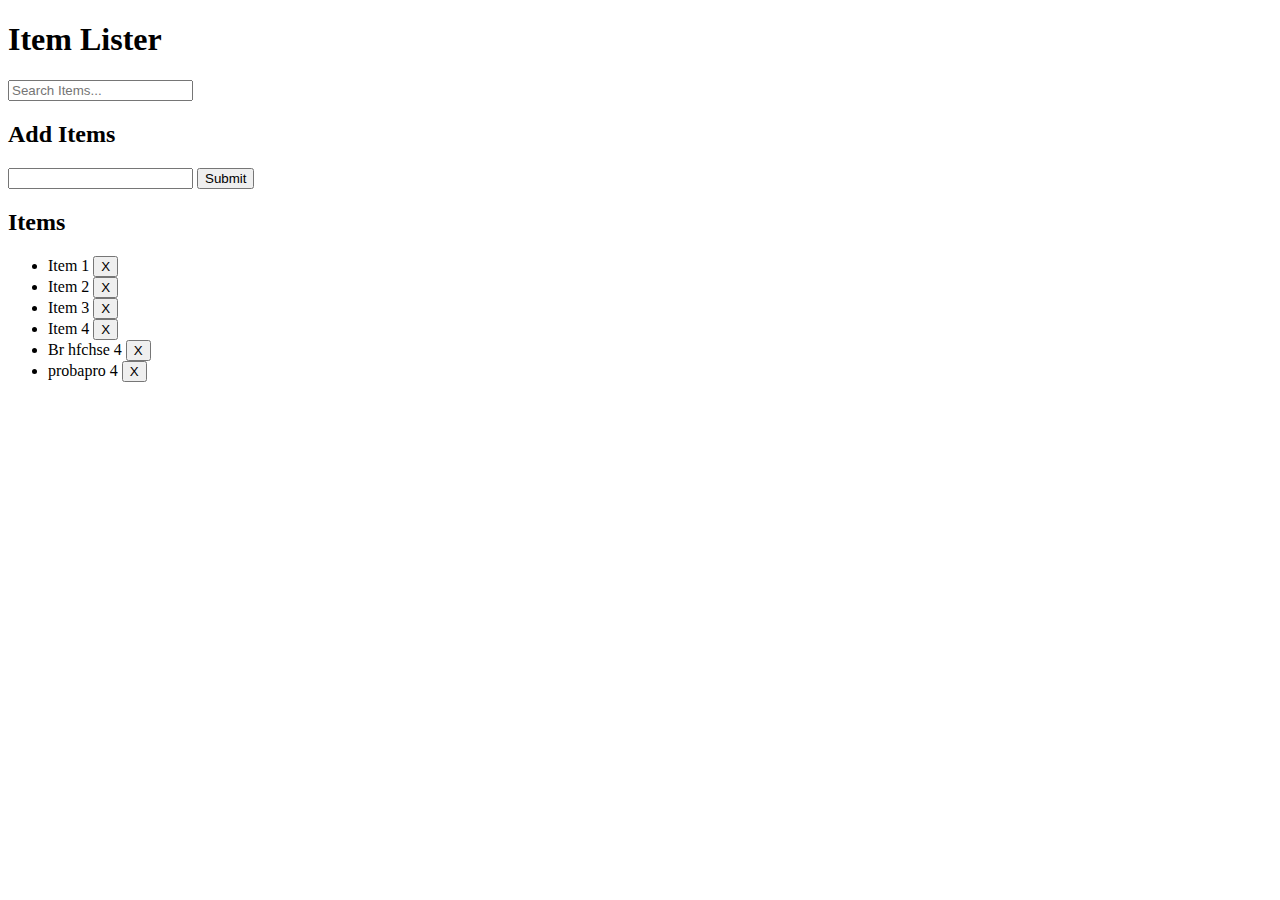
<file: 1_ToDO/index.html>
<!DOCTYPE html>
<html lang="en">

<head>
    <meta charset="UTF-8">
    <meta name="viewport" content="width=device-width, initial-scale=1.0">
    <meta http-equiv="X-UA-Compatible" content="ie=edge">
    <link rel="stylesheet" href="https://maxcdn.bootstrapcdn.com/bootstrap/4.0.0-beta/css/bootstrap.min.css" integrity="sha384-/Y6pD6FV/Vv2HJnA6t+vslU6fwYXjCFtcEpHbNJ0lyAFsXTsjBbfaDjzALeQsN6M"
        crossorigin="anonymous">
    <title>Item Lister</title>
</head>

<body>
    <header id="main-header" class="bg-success text-white p-4 mb-3">
        <div class="container">
            <div class="row">
                <div class="col-md-6">
                    <h1 id="header-title">Item Lister</h1>
                </div>
                <div class="col-md-6 align-self-center">
                    <input type="text" class="form-control" id="filter" placeholder="Search Items...">
                </div>
            </div>
        </div>
    </header>
    <div class="container">
        <div id="main" class="card card-body">
            <h2 class="title">Add Items</h2>
            <form id="addForm" class="form-inline mb-3">
                <input type="text" class="form-control mr-2" id="item">
                <input type="submit" class="btn btn-dark" value="Submit">
            </form>
            <h2 class="title">Items</h2>
            <ul id="items" class="list-group">
                <li class="list-group-item">Item 1 <button class="btn btn-danger btn-sm float-right delete">X</button></li>
                <li class="list-group-item">Item 2 <button class="btn btn-danger btn-sm float-right delete">X</button></li>
                <li class="list-group-item">Item 3 <button class="btn btn-danger btn-sm float-right delete">X</button></li>
                <li class="list-group-item">Item 4 <button class="btn btn-danger btn-sm float-right delete">X</button></li>
                <li class="list-group-item">Br hfchse 4 <button class="btn btn-danger btn-sm float-right delete">X</button></li>
                <li class="list-group-item">probapro 4 <button class="btn btn-danger btn-sm float-right delete">X</button></li>
            </ul>
        </div>
    </div>

    <script src="./todo.js"></script>
</body>

</html>
</file>
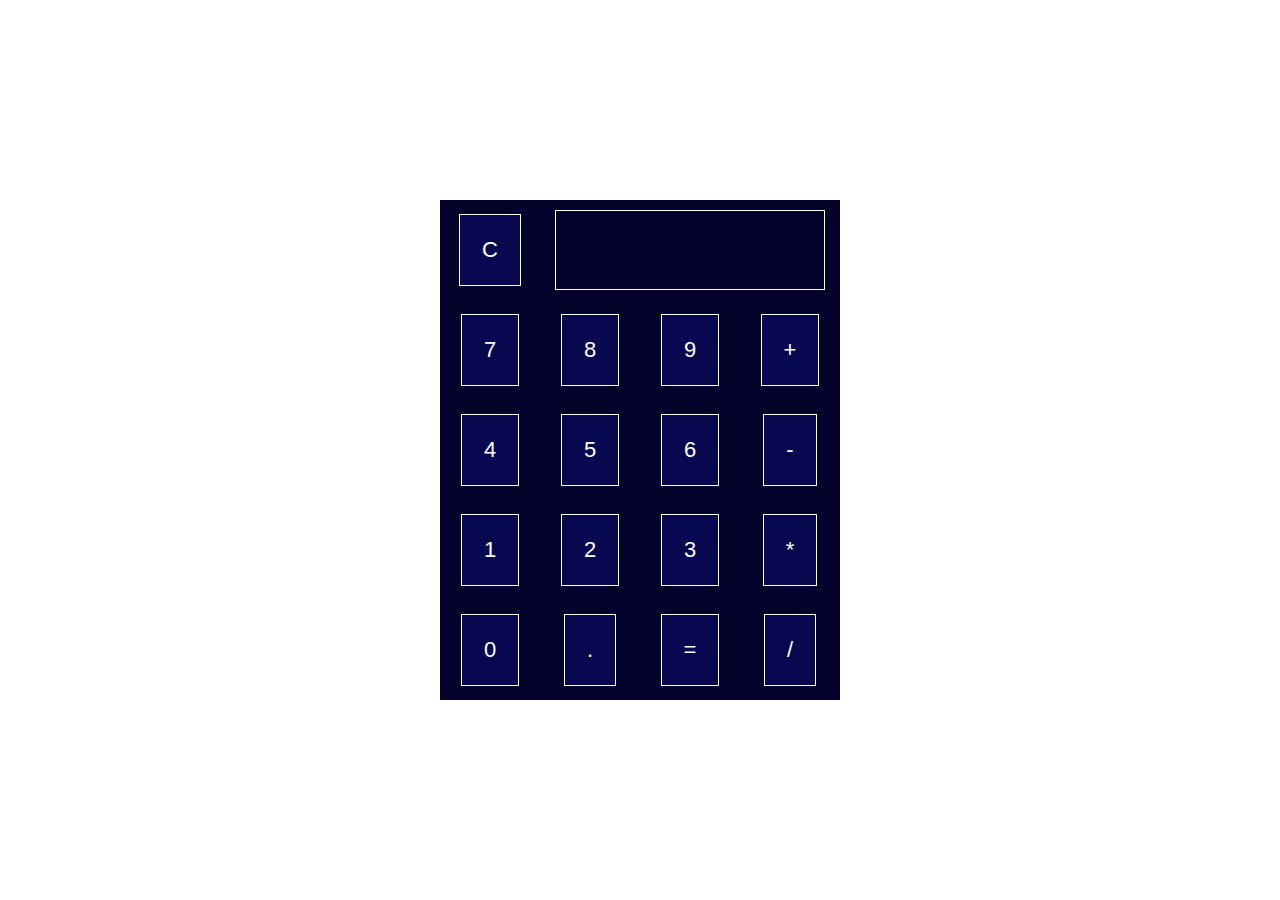
<file: 6_calculator/index.html>
<html lang="en">
<head>
    <meta charset="UTF-8">
    <meta name="viewport" content="width=device-width, initial-scale=1.0">
    <title>Calculator</title>
    <link rel="stylesheet" href="./index.css">
</head>
<body>
    <div class="container">
        <div id="entry"><p></p></div>
        <button id="c" class="button">C</button>
        <button id="one" class="button">1</button>        
        <button id="two" class="button">2</button>
        <button id="three" class="button">3</button>
        <button id="four" class="button">4</button>
        <button id="five" class="button">5</button>
        <button id="six" class="button">6</button>
        <button id="seven" class="button">7</button>
        <button id="eight" class="button">8</button>
        <button id="nine" class="button">9</button>
        <button id="zero" class="button">0</button>
        <button id="dot" class="button">.</button>
        <button id="plus" class="button">+</button>
        <button id="minus" class="button">-</button>
        <button id="mul" class="button">*</button>
        <button id="divide" class="button">/</button>
        <button class="button" id="equal">=</button>

    </div>

    <script src="./calculator.js"></script>
</body>
</html>
</file>
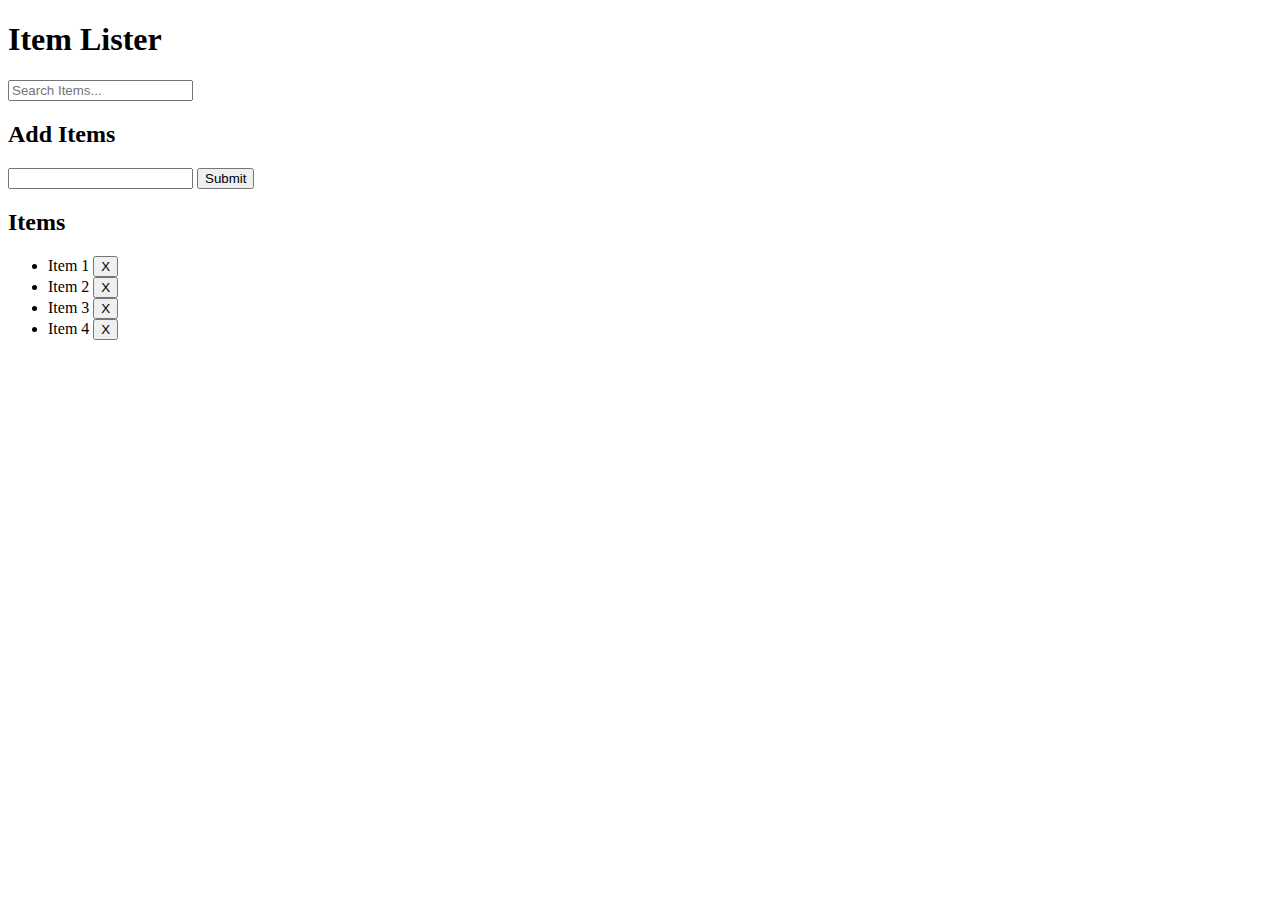
<file: 1_ToDO/todo.html>
<!DOCTYPE html>
<html lang="en">

<head>
    <meta charset="UTF-8">
    <meta name="viewport" content="width=device-width, initial-scale=1.0">
    <meta http-equiv="X-UA-Compatible" content="ie=edge">
    <link rel="stylesheet" href="https://maxcdn.bootstrapcdn.com/bootstrap/4.0.0-beta/css/bootstrap.min.css" integrity="sha384-/Y6pD6FV/Vv2HJnA6t+vslU6fwYXjCFtcEpHbNJ0lyAFsXTsjBbfaDjzALeQsN6M"
        crossorigin="anonymous">
    <title>Item Lister</title>
    <link rel="stylesheet" href="./todo.css">
</head>

<body>
    <header id="main-header" class="bg-success text-white p-4 mb-3">
        <div class="container">
            <div class="row">
                <div class="col-md-6">
                    <h1 id="header-title">Item Lister</h1>
                </div>
                <div class="col-md-6 align-self-center">
                    <input type="text" class="form-control" id="filter" placeholder="Search Items...">
                </div>
            </div>
        </div>
    </header>
    <div class="container">
        <div id="main" class="card card-body">
            <h2 class="title">Add Items</h2>
            <form id="addForm" class="form-inline mb-3">
                <input type="text" class="form-control mr-2" id="item">
                <input type="submit" class="btn btn-dark" value="Submit">
            </form>
            <h2 class="title">Items</h2>
            <ul id="items" class="list-group">
                <li class="list-group-item">Item 1 <button class="btn btn-danger btn-sm float-right delete">X</button></li>
                <li class="list-group-item">Item 2 <button class="btn btn-danger btn-sm float-right delete">X</button></li>
                <li class="list-group-item">Item 3 <button class="btn btn-danger btn-sm float-right delete">X</button></li>
                <li class="list-group-item">Item 4 <button class="btn btn-danger btn-sm float-right delete">X</button></li>
            </ul>
        </div>
    </div>

    <script src="./todo.js"></script>
</body>

</html>
</file>
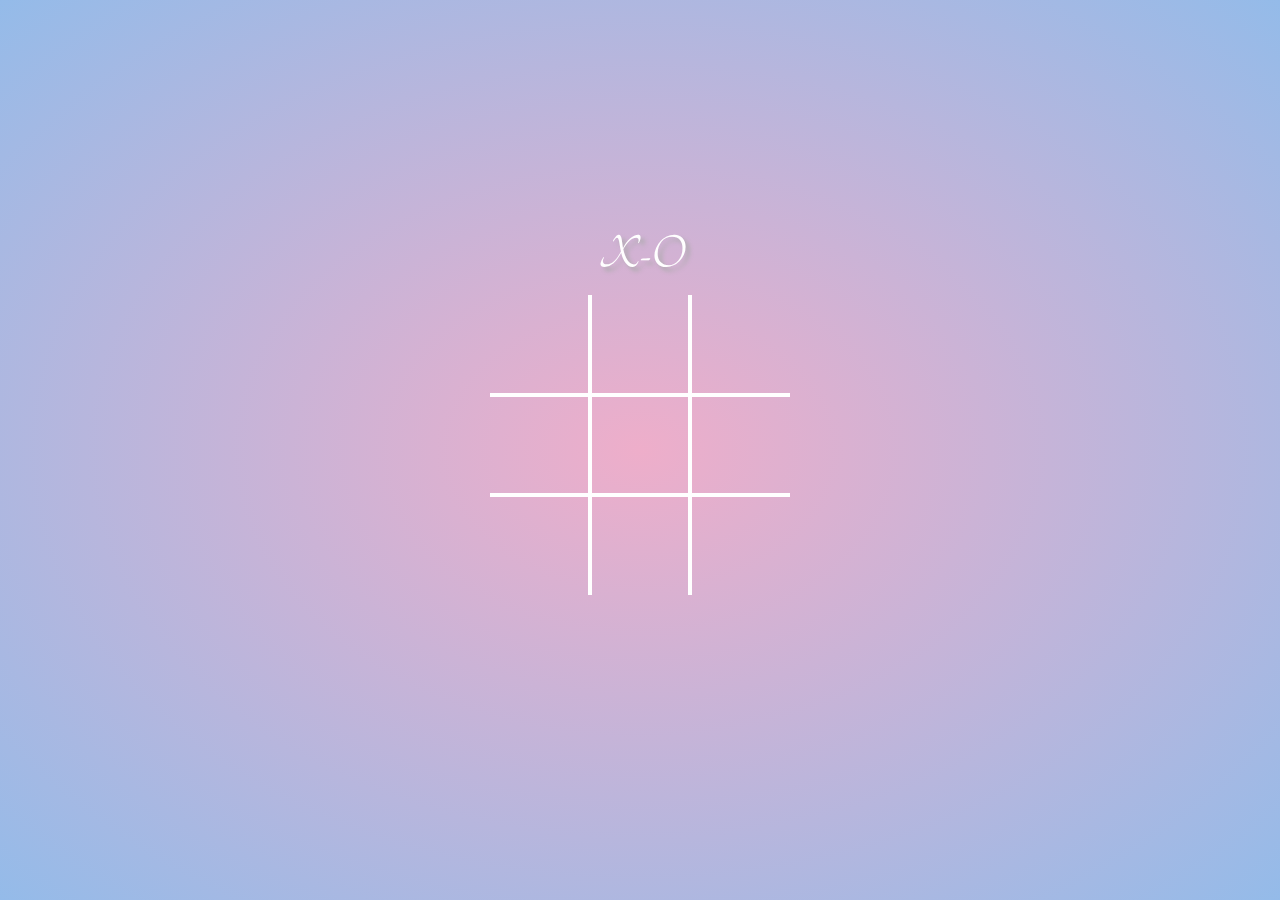
<file: 2_XO/xo.html>
<html lang="en">
<head>
    <meta charset="UTF-8">
    <meta name="viewport" content="width=device-width, initial-scale=1.0">
    <title>X-O</title>
    <link rel="stylesheet" href="https://fonts.googleapis.com/css?family=Tangerine">
    <link rel="stylesheet" href="./xo.css">
</head>
<body>
    
        
        <div class="container">
            <div class="info">
                <p id="infop"></p>
             </div>
            <table>
                <tr>
                    <th colspan="3"><span>X-O</span></th>
                </tr>
                <tr>
                    <td id="one"></td>
                    <td id="two"></td>
                    <td id="three"></td>
                </tr>
                <tr>
                    <td id="four"></td>
                    <td id="five"></td>
                    <td id="six"></td>
                </tr>
                <tr>
                    <td id="seven"></td>
                    <td id="eight"></td>
                    <td id="nine"></td>
                </tr>
                
            </table>
        </div>

<script src="./xo.js"></script>
</body>
</html>
</file>
<file: 6_calculator/index.css>
*{
    box-sizing: border-box;
}
.container{
    position: absolute;
    left: 50%;
    top: 50%;
    transform: translate(-50%,-50%);
    width: 400px;
    height: 500px;
    background-color: rgb(3, 3, 43);
    color: white;
    font-size: 22px;
    display: grid;
    grid-template-columns: repeat(4,1fr);
    grid-template-rows: repeat(5,1fr);
}
.button{
    color: white;
    font-size: 22px;
    background-color: rgb(8, 8, 80);
    border: 1px solid white;
    padding: 1em;
    align-self: center;
    justify-self: center;
}
#entry{
    position: relative;
    display: block;
    font-size: 16px;
    height: 80px;
    margin:5 % 0;
    width: 90%;
    padding:0.5em;
    align-self: center;
    justify-self: center;
    grid-column: 2 / span 3;
    grid-row: 1;
    border: 1px solid white;
    word-wrap: break-word;
    overflow: hidden;
}
#entry p{
    padding: 1em;
    font-size: 16px;
    margin: 2%;
    max-width: 96%;
}
#zero{
    grid-column:1;
    grid-row: 5;
}
#dot{
    grid-column: 2;
    grid-row: 5;
}
#equal{
    grid-column: 3;
    grid-row: 5;
}
#divide{
    grid-column: 4;
    grid-row: 5;
}
#mul{
    grid-column: 4;
    grid-row: 4;
}
#three{
    grid-column: 3;
    grid-row: 4;
}
#two{
    grid-column: 2;
    grid-row: 4;
}
#one{
    grid-column: 1;
    grid-row: 4;
}
#four{
    
    grid-column: 1;
    grid-row: 3;
}
#five{
    grid-column: 2;
    grid-row: 3;
}
#six{
    grid-column: 3;
    grid-row: 3;
}
#minus{
    grid-column: 4;
    grid-row: 3;
}
#plus{
    grid-column: 4;
    grid-row: 2;
}
#nine{
    grid-column: 3;
    grid-row: 2;
}
#eight{
    grid-column: 2;
    grid-row: 2;
}
#seven{
    grid-column: 1;
    grid-row: 2;
}
#c{
    grid-column: 1;
    grid-row: 1;
}
</file>
<file: 1_ToDO/todo.css>
li:focus{
    background-color: rgba(245, 238, 238, 0.603) ;
}
</file>
<file: 2_XO/xo.css>
*{
    box-sizing: border-box;
    margin: 0;
    
}
body{
    font-family: 'Tangerine', serif;
    text-shadow: 4px 4px 4px #aaa;
    background-image: radial-gradient(#eeaeca,#94bbe9);
}

.container{
    position: relative;
    width: 100%;
    height: 100%;
    
}
.info{
    position: relative;
    text-align: center;
    width: 100%;
    height: 10%;
    
}
#infop{
    color: white;
    position: absolute;
    top: 60%;
    left: 50%;
    transform: translate(-50%,-50%);
    font-size: 50px;
}
table{
    border-collapse: collapse;
    position: relative;
    top: 35%;
    left: 50%;
    transform: translate(-50%,-50%);
    
}
th{
    color: white;
    font-size: 50px;
    width: 100%;
    height: 80px;
}
td{
    color: white;
    font-weight: bold;
    border: 4px solid white;
    border-collapse: collapse;
    text-align: center;
    width: 100px;
    height: 100px;
    font-size: 44px

}
#one,#two,#three{
    border-top: none;
}
#one,#four,#seven{
    border-left: none;
}
#seven,#eight,#nine{
    border-bottom:none ;
}
#three,#six,#nine{
   border-right: none;
}
</file>
